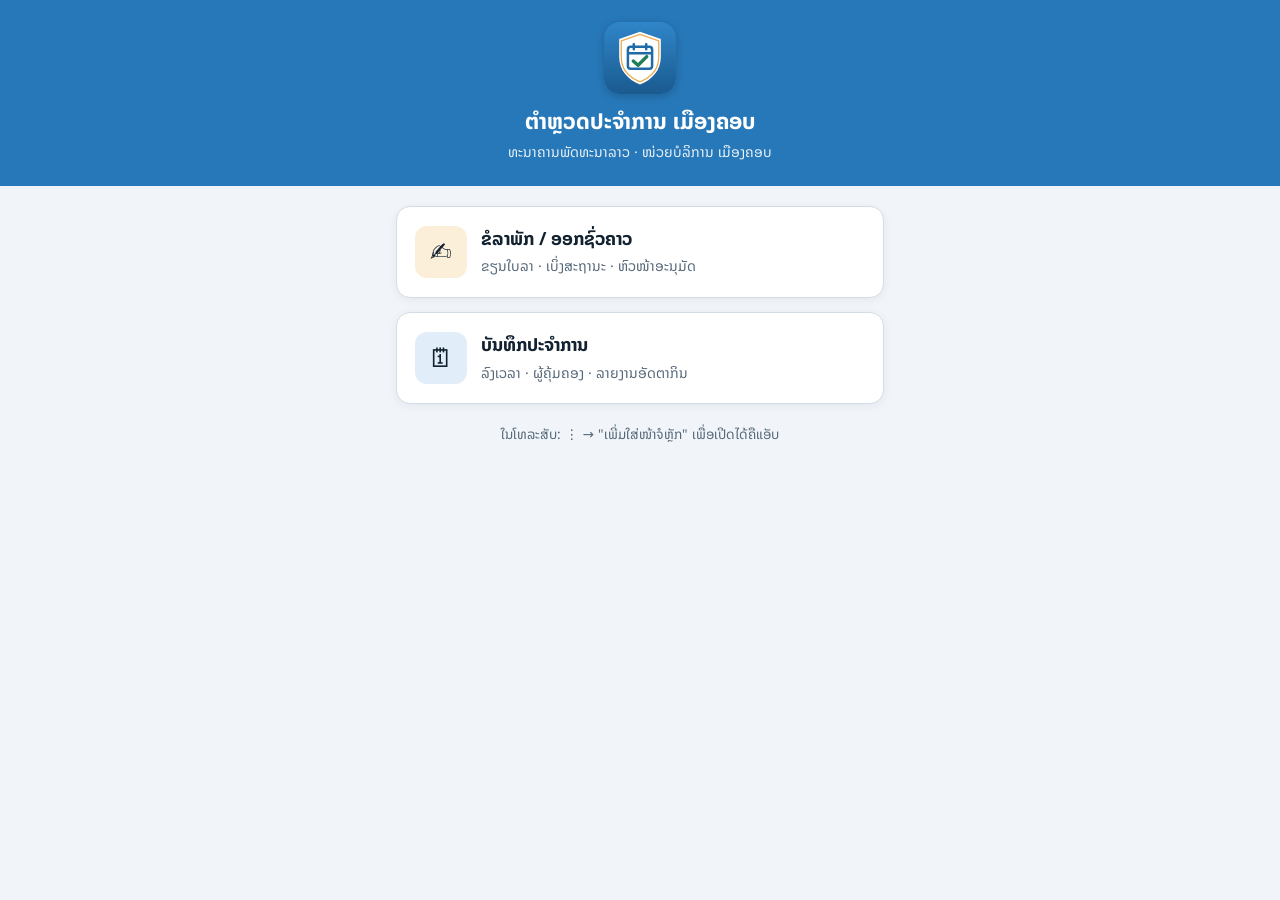
<file: docs/index.html>
<!DOCTYPE html>
<html lang="lo">
<head>
<meta charset="utf-8">
<meta name="viewport" content="width=device-width, initial-scale=1">
<title>ຕຳຫຼວດປະຈຳການ ເມືອງຄອບ</title>
<link rel="icon" type="image/png" sizes="32x32" href="img/favicon-32.png">
<link rel="icon" type="image/svg+xml" href="img/logo.svg">
<link rel="apple-touch-icon" href="img/apple-touch-icon.png">
<link rel="manifest" href="manifest.webmanifest">
<meta name="theme-color" content="#2778b9">
<link rel="stylesheet" href="https://fonts.googleapis.com/css2?family=Noto+Sans+Lao:wght@400;600;700&display=swap">
<style>
:root{--bg:#f1f5f9;--card:#fff;--fg:#132230;--muted:#566879;--accent:#2778b9;--line:#d3dde8}
@media (prefers-color-scheme:dark){:root{--bg:#0e1620;--card:#15202b;--fg:#e4ecf3;--muted:#97a9ba;--accent:#5aa5e6;--line:#2b3c4c}}
*{box-sizing:border-box}
body{margin:0;background:var(--bg);color:var(--fg);font-family:"Noto Sans Lao",system-ui,sans-serif;font-size:16px;line-height:1.6}
header{background:#2778b9;color:#fff;padding:22px 16px;text-align:center}
h1{margin:0;font-size:22px}
header img{width:72px;height:72px;display:block;margin:0 auto 10px;border-radius:16px;box-shadow:0 2px 8px rgba(0,0,0,.2)}
header p{margin:2px 0 0;opacity:.9;font-size:14px}
main{max-width:520px;margin:0 auto;padding:20px 16px;display:grid;gap:14px}
a.big{display:flex;align-items:center;gap:14px;background:var(--card);border:1px solid var(--line);border-radius:14px;padding:18px;text-decoration:none;color:var(--fg);box-shadow:0 2px 10px rgba(0,0,0,.06);min-height:84px}
a.big:hover,a.big:focus-visible{border-color:var(--accent);outline:none}
a.big .i{width:52px;height:52px;border-radius:12px;display:grid;place-items:center;font-size:26px;background:#e1edf8;flex:none}
a.big.lv .i{background:#fbefd9}
a.big b{display:block;font-size:18px}
a.big small{color:var(--muted);font-size:14px}
p.n{color:var(--muted);font-size:13.5px;text-align:center;margin:6px 0 0}
</style>
</head>
<body>
<header><img src="img/logo.svg" alt=""><h1>ຕຳຫຼວດປະຈຳການ ເມືອງຄອບ</h1><p>ທະນາຄານພັດທະນາລາວ · ໜ່ວຍບໍລິການ ເມືອງຄອບ</p></header>
<main>
  <a class="big lv" href="leave.html"><span class="i">✍</span><span><b>ຂໍລາພັກ / ອອກຊົ່ວຄາວ</b><small>ຂຽນໃບລາ · ເບິ່ງສະຖານະ · ຫົວໜ້າອະນຸມັດ</small></span></a>
  <a class="big" href="https://script.google.com/macros/s/AKfycbyHycdbHn73ir_ZKXQXpm2puN6zX1drI-zUHHw_LYCuIS9mJOiUd--JrBPM8ox9_jRsTQ/exec"><span class="i">🗓</span><span><b>ບັນທຶກປະຈຳການ</b><small>ລົງເວລາ · ຜູ້ຄຸ້ມຄອງ · ລາຍງານອັດຕາກິນ</small></span></a>
  <p class="n">ໃນໂທລະສັບ: ⋮ → "ເພີ່ມໃສ່ໜ້າຈໍຫຼັກ" ເພື່ອເປີດໄດ້ຄືແອັບ</p>
</main>
</body>
</html>
</file>
